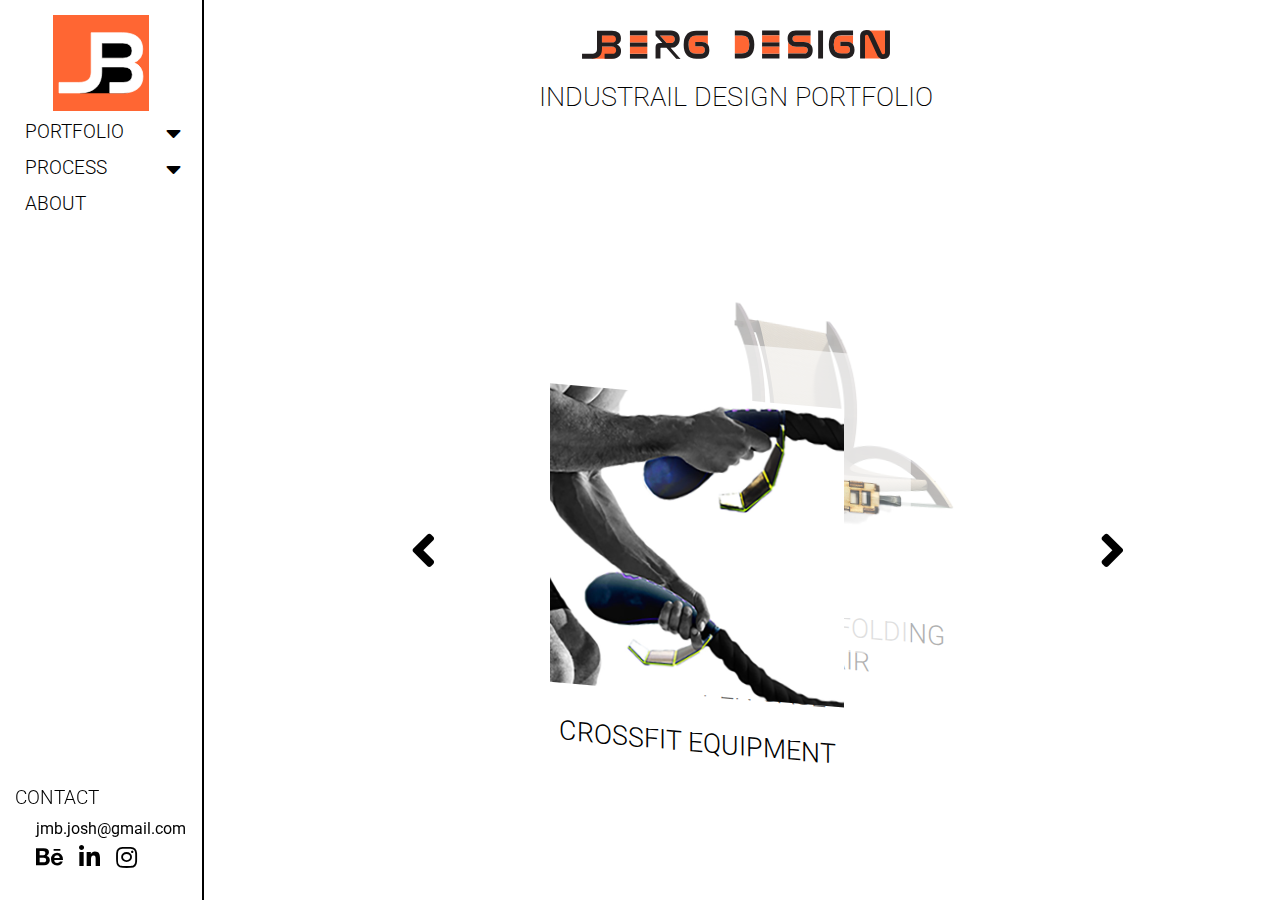
<file: index.html>
<!DOCTYPE html>
<html lang="en">

<head>
    <meta charset="UTF-8">
    <title>JBERG DESIGN</title>
    <link rel="stylesheet" href="root/style.css">
    <link rel="stylesheet" href="https://cdnjs.cloudflare.com/ajax/libs/font-awesome/5.13.0/css/all.min.css">
    <link rel="preconnect" href="https://fonts.gstatic.com">
    <link href="https://fonts.googleapis.com/css2?family=Roboto:wght@100;300;400;700;900&display=swap" rel="stylesheet">
    <link rel="shortcut icon" type="image/x-icon" href="assets/favicon.ico">
</head>

<body onload="arrayDown()">
    <header>
        <div class="sidenav">
            <a id=jbLogo href="/index.html">
                <img src="root/assets/Asset%2013.svg">
            </a>
            <button class="dropdown-btn">
                <h6>PORTFOLIO</h6>
                <i class="fa fa-caret-down"></i>
            </button>
            <div class="dropdown-container">
                <a href="#">DISC TRACKER</a>
                <a href="#">CROSSFIT EQUIPMENT</a>
                <a href="#">PEN CASE</a>
                <a href="#">WOODEN FOLDING CHAIR</a>
                <a href="#">RADIO REDESIGN</a>
                <a href="#">STEAM DISHWASHER</a>
                <a href="#">AUTOMATA TOY</a>
                <a href="#">STAY AWAY (SOCIAL DISTANICING DEVICE)</a>
            </div>
            <button class="dropdown-btn">
                <h6>PROCESS</h6>
                <i class="fa fa-caret-down"></i>
            </button>
            <div class="dropdown-container">
                <a href="#">SKECTCHES</a>
                <a href="#">RENDERINGS</a>
                <a href="#">3D ANIMATIONS</a>
            </div>
            <a href="root/about.html">
                <h6>ABOUT</h6>
            </a>
        </div>
        <script src="root/script.js"></script>
        <div id="contact">
            <h6>CONTACT</h6>
            <div id="email">
                <a href="mailto:jmb.josh@gmail.com"> jmb.josh@gmail.com</a>
            </div>
            <div id="social">
                <a href="https://www.behance.net/jmbjosh88c4"> <i class="fab fa-behance"></i> </a>
                <a href="https://www.linkedin.com/in/jmbjosh"> <i class="fab fa-linkedin-in"></i> </a>
                <a href="https://www.instagram.com/jbergdesign/"> <i class="fab fa-instagram"></i> </a>
            </div>
        </div>
    </header>
    
    <main class="main">
        <div>
            <img id="banner" src="root/assets/Asset%209.svg">
            <h1>INDUSTRAIL DESIGN PORTFOLIO</h1>
        </div>

        <div class="rolodex">

            <!--Disk-->
            <div class="card" style="--i:1">
                <div class="content" style="--j:1">
                    <div class="container">
                        <a href="#">
                            <img src="root/assets/fullProject_landing_1.jpg">
                            <h3>DISC TRACKER</h3>
                        </a>
                    </div>
                </div>
            </div>

            <!--Crossfit-->
            <div class="card" style="--i:2">
                <div class="content" style="--j:2">
                    <div class="container">
                        <a href="#">
                            <img src="root/assets/Jberg_crossFit_handle_WhteBG.jpg">
                            <h3>CROSSFIT EQUIPMENT</h3>
                        </a>
                    </div>
                </div>
            </div>

            <!--Pen-->
            <div class="card" style="--i:3">
                <div class="content" style="--j:3">
                    <div class="container">
                        <a href="#">
                            <img src="root/assets/Pen_WB.jpg">
                            <h3>PEN CASE</h3>
                        </a>
                    </div>
                </div>
            </div>

            <!--Chair-->
            <div class="card" style="--i:4">
                <div class="content" style="--j:4">
                    <div class="container">
                        <a href="#">
                            <img src="root/assets/chairrenderWhiteBG.jpg">
                            <h3>WOODEN FOLDING CHAIR</h3>
                        </a>
                    </div>
                </div>
            </div>

            <!--Radio-->
            <div class="card" style="--i:5">
                <div class="content" style="--j:5">
                    <div class="container">
                        <a href="#">
                            <img src="root/assets/radio_built.jpg">
                            <h3>RADIO REDESIGN</h3>
                        </a>
                    </div>
                </div>
            </div>

            <!--Dishwasher-->
            <div class="card" style="--i:6">
                <div class="content" style="--j:6">
                    <div class="container">
                        <a href="#">
                            <img src="root/assets/TW_WhiteBG.jpg">
                            <h3>STEAM DISHWASHER</h3>
                        </a>
                    </div>
                </div>
            </div>
        </div>

        <button id=backBtn> <i class="fas fa-angle-left"></i> </button>
        <button id=forwardBtn> <i class="fas fa-angle-right"></i> </button>

    </main>
    <button id="navBtn" onClick="openNav()"> OPEN </button>

    <script src="java.js">
    </script>

</body>

</html>
</file>
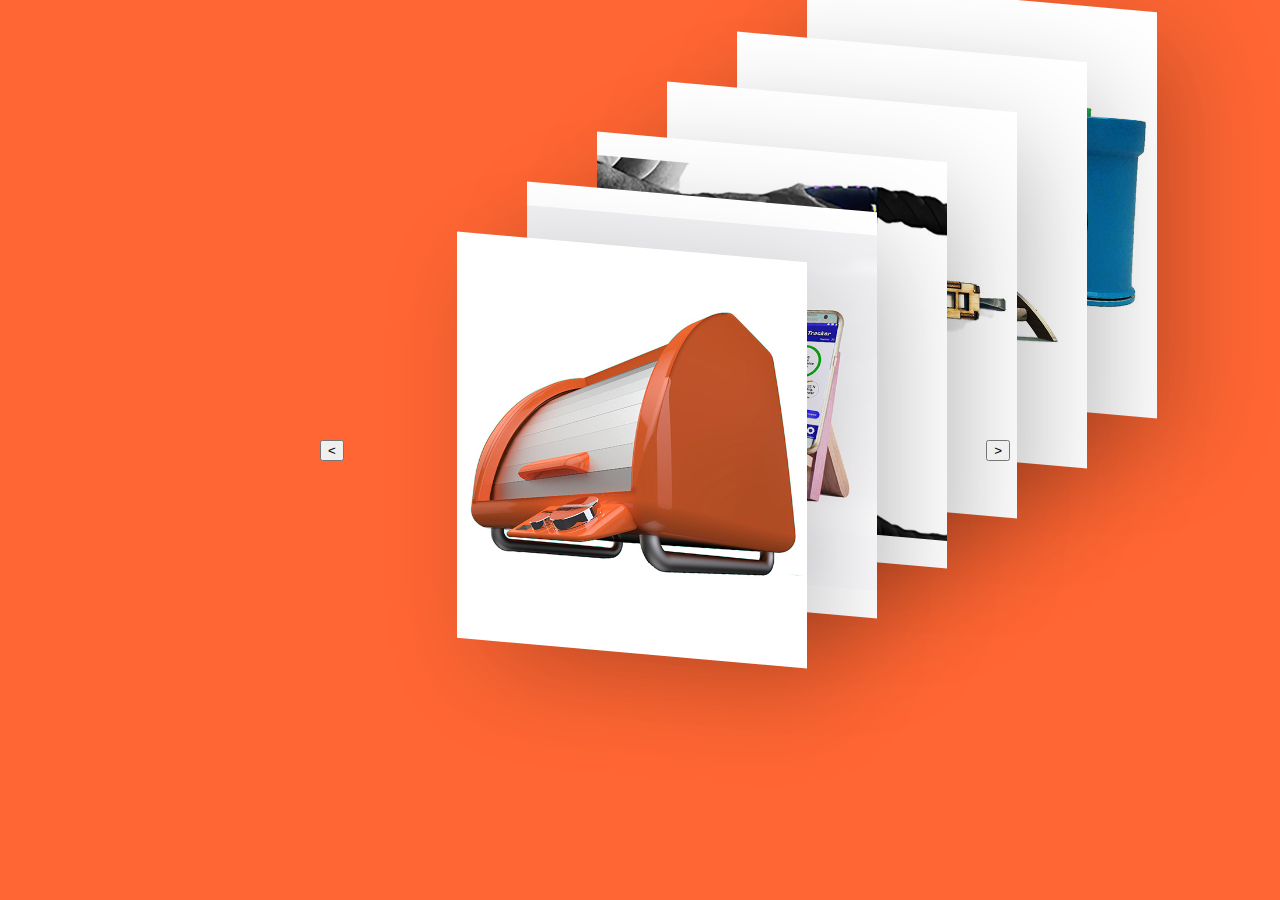
<file: Test.html>
<!DOCTYPE html>
<html lang="en">

<head>
    <meta charset="UTF-8">
    <title>JBERG DESIGN</title>
    <link rel="stylesheet" href="styleTest.css">
    <link rel="stylesheet" href="https://cdnjs.cloudflare.com/ajax/libs/font-awesome/5.13.0/css/all.min.css">
    <link rel="preconnect" href="https://fonts.gstatic.com">
    <link href="https://fonts.googleapis.com/css2?family=Roboto:wght@100;300;400;700;900&display=swap" rel="stylesheet">
    <link rel="shortcut icon" type="image/x-icon" href="assets/favicon.ico">
</head>

<body>
    <div class="rolodex">
        <div class="card" style="--i:1">
            <div class="content" style="--j:1">
                <img src="root/assets/TW_WhiteBG.jpg">
            </div>
        </div>
        <div class="card" style="--i:2">
            <div class="content" style="--j:2">
                <img src="root/assets/fullProject_landing_1.jpg">
            </div>
        </div>
        <div class="card" style="--i:3">
            <div class="content" style="--j:3">
                <img src="root/assets/Jberg_crossFit_handle_WhteBG.jpg">
            </div>
        </div>
        <div class="card" style="--i:4">
           <div class="content" style="--j:4">
               <img src="root/assets/Pen_WB.jpg">
           </div>
        </div>
      <div class="card" style="--i:5">
           <div class="content" style="--j:5">
               <img src="root/assets/chairrenderWhiteBG.jpg">
           </div>
        </div>
      <div class="card" style="--i:6">
           <div class="content" style="--j:6">
               <img src="root/assets/radio_built.jpg">
           </div>
        </div>
  </div>
  <button id=backBtn> < </button>
  <button id=forwardBtn> > </button>
      <script src="java.js">
</script>
  
</body>

</html>
</file>
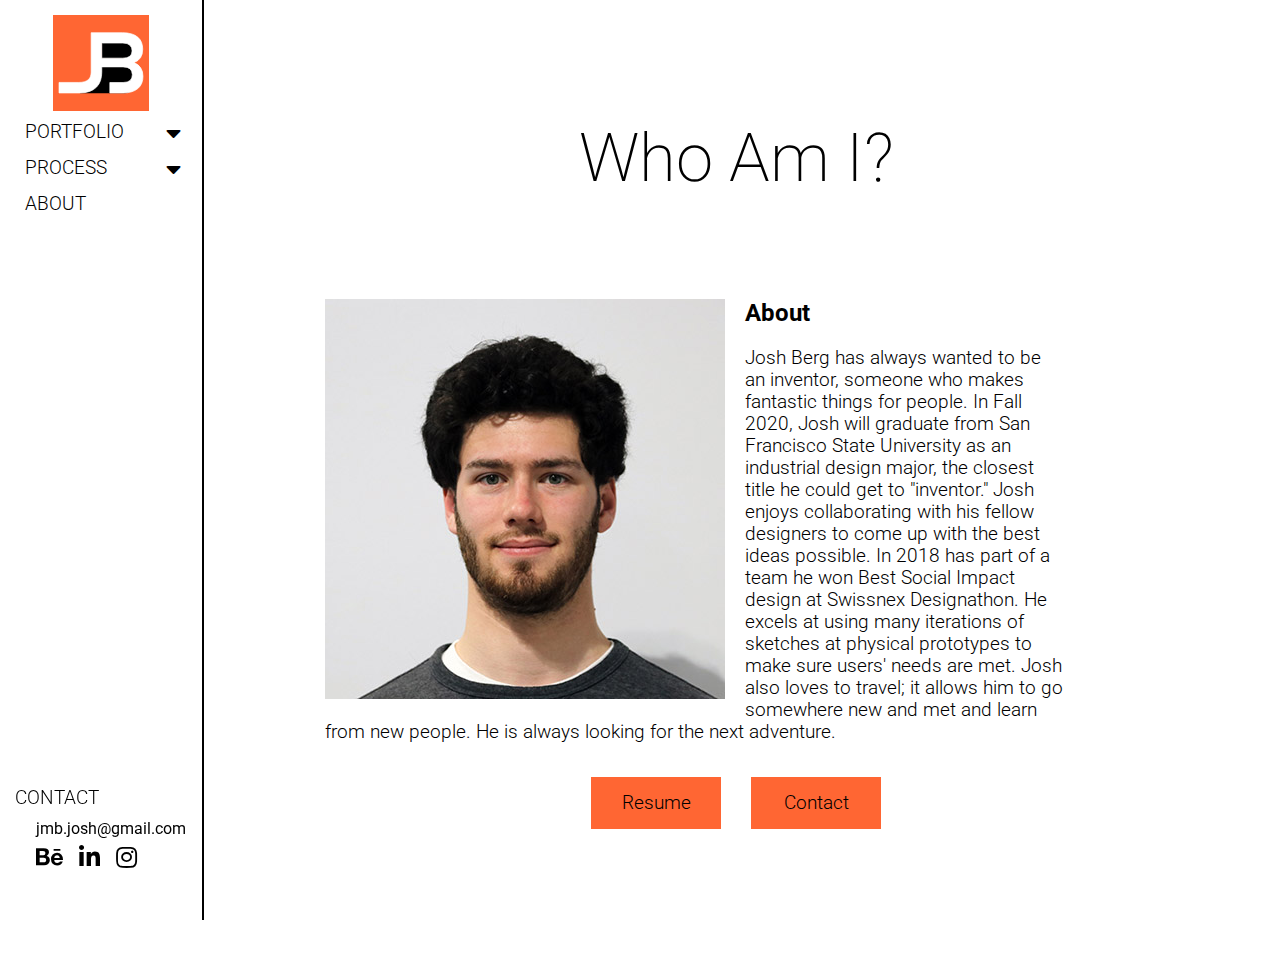
<file: root/about.html>
<!DOCTYPE html>
<html lang="en">

<head>
    <meta charset="UTF-8">
    <title>JBERG DESIGN</title>
    <link rel="stylesheet" href="style.css">
    <link rel="stylesheet" href="https://cdnjs.cloudflare.com/ajax/libs/font-awesome/5.13.0/css/all.min.css">
    <link rel="preconnect" href="https://fonts.gstatic.com">
    <link href="https://fonts.googleapis.com/css2?family=Roboto:wght@100;300;400;700;900&display=swap" rel="stylesheet">
    <link rel="shortcut icon" type="image/x-icon" href="assets/favicon.ico">
</head>

<body>
    <header>
        <div class="sidenav">
            <a id=jbLogo href="/index.html">
                <img src="assets/Asset%2013.svg">
            </a>
            <button class="dropdown-btn">
                <h6>PORTFOLIO</h6>
                <i class="fa fa-caret-down"></i>
            </button>
            <div class="dropdown-container">
                <a href="#">DISC TRACKER</a>
                <a href="#">CROSSFIT EQUIPMENT</a>
                <a href="#">PEN CASE</a>
                <a href="#">WOODEN FOLDING CHAIR</a>
                <a href="#">RADIO REDESIGN</a>
                <a href="#">STEAM DISHWASHER</a>
                <a href="#">AUTOMATA TOY</a>
                <a href="#">STAY AWAY (SOCIAL DISTANICING DEVICE)</a>
            </div>
            <button class="dropdown-btn">
                <h6>PROCESS</h6>
                <i class="fa fa-caret-down"></i>
            </button>
            <div class="dropdown-container">
                <a href="#">SKECTCHES</a>
                <a href="#">RENDERINGS</a>
                <a href="#">3D ANIMATIONS</a>
            </div>
            <a href=about.html>
                <h6>ABOUT</h6>
            </a>
        </div>
        <script src="script.js"></script>
        <div id="contact">
            <h6>CONTACT</h6>
            <div id="email">
                <a href="mailto:jmb.josh@gmail.com"> jmb.josh@gmail.com</a>
            </div>
            <div id="social">
                <a href="https://www.behance.net/jmbjosh88c4"> <i class="fab fa-behance"></i> </a>
                <a href="https://www.linkedin.com/in/jmbjosh"> <i class="fab fa-linkedin-in"></i> </a>
                <a href="https://www.instagram.com/jbergdesign/"> <i class="fab fa-instagram"></i> </a>
            </div>
        </div>
    </header>
    <main class="main">
        <h4> Who Am I? </h4>
        <div class="aboutContainer">
            <img class="floatRight" src="assets/headshot_small-min.jpg">
            <div>
                <h2>About</h2>
                <p class="copy">
                    Josh Berg has always wanted to be an inventor, someone who makes fantastic things for people. In Fall 2020, Josh will graduate from San Francisco State University as an industrial design major, the closest title he could get to "inventor." Josh enjoys collaborating with his fellow designers to come up with the best ideas possible. In 2018 has part of a team he won Best Social Impact design at Swissnex Designathon. He excels at using many iterations of sketches at physical prototypes to make sure users' needs are met. Josh also loves to travel; it allows him to go somewhere new and met and learn from new people. He is always looking for the next adventure.
                </p>
                <div class="center copy">
                    <a href="assets/resumeInternsip_summer2020_finalV2.pdf" download="JoshuaBergResume">
                        Resume
                    </a>
                    <a href="contact.html">
                        Contact
                    </a>
                </div>
            </div>
        </div>
    </main>

</body></html>
</file>
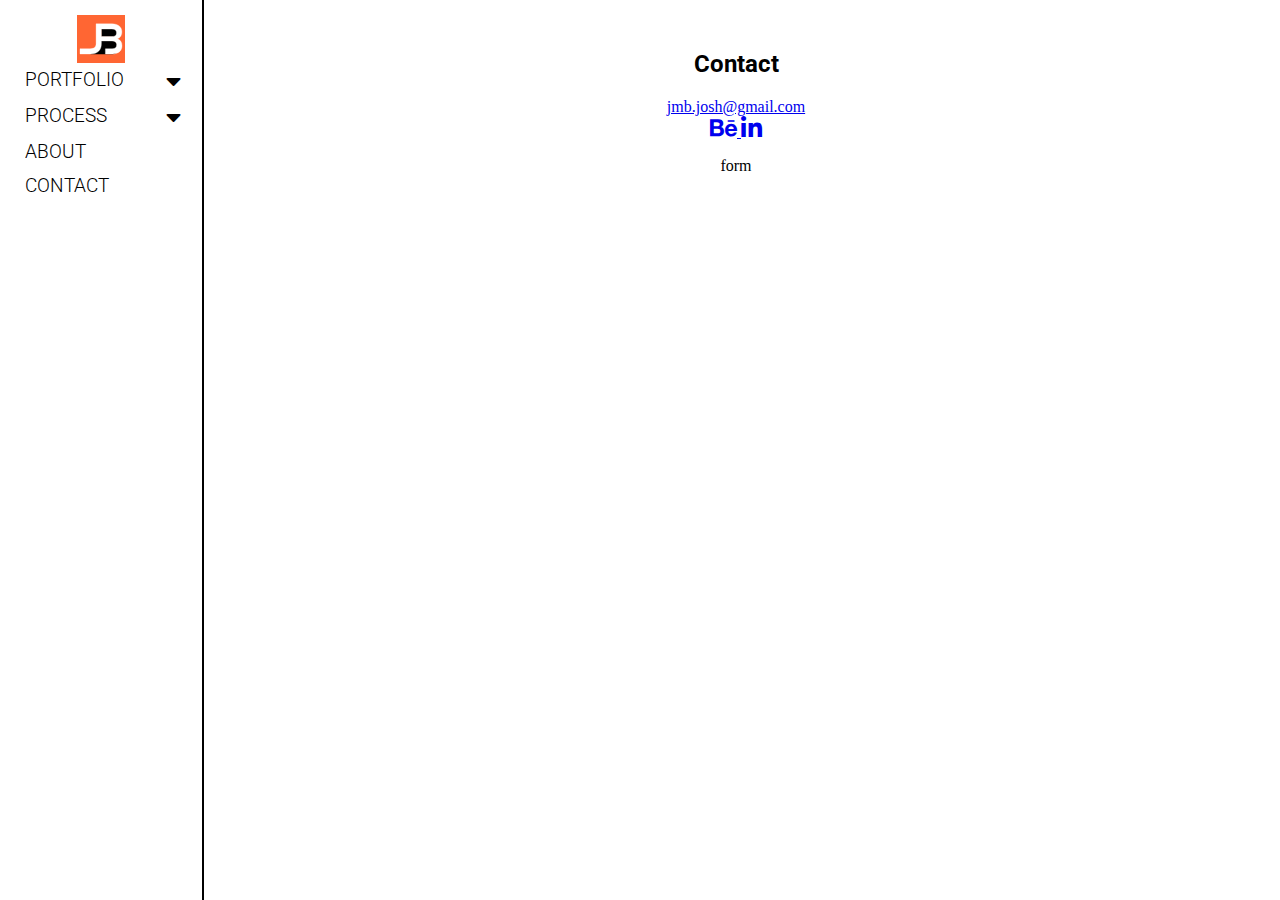
<file: root/contact.html>
<!DOCTYPE html>
<html lang="en">

<head>
    <meta charset="UTF-8">
    <title>JBERG DESIGN</title>
    <link rel="stylesheet" href="style.css">
    <link rel="stylesheet" href="https://cdnjs.cloudflare.com/ajax/libs/font-awesome/5.13.0/css/all.min.css">
    <link rel="preconnect" href="https://fonts.gstatic.com">
    <link href="https://fonts.googleapis.com/css2?family=Roboto:wght@100;300;400;700;900&display=swap" rel="stylesheet">
    <link rel="shortcut icon" type="image/x-icon" href="assets/favicon.ico">
</head>

<body>
    <header>
        <div class="sidenav"><a id=jbLogo href="/index.html">
                <img id=jbLogo src="assets/Asset%2013.svg">
            </a>
            <button class="dropdown-btn">
                <h6>PORTFOLIO</h6>
                <i class="fa fa-caret-down"></i>
            </button>
            <div class="dropdown-container">
                <a href="#">DISC TRACKER</a>
                <a href="#">CROSSFIT EQUIPMENT</a>
                <a href="#">PEN CASE</a>
                <a href="#">WOODEN FOLDING CHAIR</a>
                <a href="#">RADIO REDESIGN</a>
                <a href="#">STEAM DISHWASHER</a>
                <a href="#">AUTOMATA TOY</a>
                <a href="#">STAY AWAY (SOCIAL DISTANICING DEVICE)</a>
            </div>
            <button class="dropdown-btn">
                <h6>PROCESS</h6>
                <i class="fa fa-caret-down"></i>
            </button>
            <div class="dropdown-container">
                <a href="#">SKECTCHES</a>
                <a href="#">RENDERINGS</a>
                <a href="#">3D ANIMATIONS</a>
            </div>
            <a href="about.html">
                <h6>ABOUT</h6>
            </a>
            <a href="contact.html">
                <h6>CONTACT</h6>
            </a>
        </div>
        <script src="script.js"></script>
    </header>
    <main class="main">
        <div class="contactContainer">
            <div>
                <h2>Contact</h2>
                <a href="mailto:jmb.josh@gmail.com"> jmb.josh@gmail.com</a> <br>
                <a href="https://www.behance.net/jmbjosh88c4"> <i class="fab fa-behance"></i> </a>
                <a href="https://www.linkedin.com/in/jmbjosh"> <i class="fab fa-linkedin-in"></i> </a>
            </div>
            <div>
                <p>
                    form
                </p>
            </div>
        </div>
    </main>
</body></html>
</file>
<file: root/style.css>
/*
colors

#ff6633     #f8af8a     #f3e6cd     #b6abce     #4e4ab1     #232e6f

*/



/*===== TEXT =====*/

.copy {
    font-family: 'Roboto', sans-serif;
    font-weight: 300;
    font-size: 14pt;
    color: #000000;
    text-decoration: none;
}

.copy a{
     font-family: 'Roboto', sans-serif;
    font-weight: 300;
    font-size: 14pt;
    color: #000000;
    text-decoration: none;
}


body {
    padding: 0px;
    margin: 0px;
    background-color: #ffffff;
}


#banner {
    width: 30%;
}

h1 {
    font-family: 'Roboto', sans-serif;
    font-weight: 500;
    font-weight: 200;
    font-size: 20pt;
}



h2 {
    font-family: 'Roboto', sans-serif;
    font-size: 18pt;
    text-decoration: none;
    color: #000000;
}


h3 {
    font-family: 'Roboto', sans-serif;
    font-weight: 300;
    font-size: 20pt;
    text-decoration: none;
    color: #000000;
}

h4{
    font-family: 'Roboto', sans-serif;
    font-weight: 500;
    font-weight: 200;
    font-size: 50pt;
}



/*===== LAYOUT =====*/

.floatRight {
    float: left;
    margin-right: 20px;
}

.center {
    display: flex;
    align-items: center;
    justify-content: center;
    width: inherit;
}

.aboutContainer a {
    width: 100px;
    background-color: #ff6633;
    padding: 15px;
    margin: 15px;
    text-align: center;
    text-decoration: none;
}

.aboutContainer a:hover {
    background-color: #f8af8a;
}

.aboutContainer img {
    margin-bottom: 20px;
}

.aboutContainer p {
    width: 90%;
}

.aboutContainer {
    text-align: left;
    justify-content: center;
    align-items: center;
    margin: 10%;
}





/* ===== HOMEPAGE content ===== */
.main {
    margin-left: 15%;
    padding: 30px;
    text-align: center;
}


.container a {
    text-decoration: none;
}

.container {
    margin: 20px;
}



/*======Rolodex=====*/

.rolodex {
    position: relative;
    top:450px;
    width: 50%;
    height: auto;
    justify-content: center;
    text-align: center;

}

.rolodex .card {
    position: absolute;
    top: calc(50%);
    left: 60%;
    transform: translate(calc(20% * var(--i)), calc(-50px * var(--i))) rotate(10deg)skew(10deg, -5deg);
    width: 65%;
    height: 65%;
    background: #ffffff;
    display: flex;
    justify-content: center;
    align-items: center;
    box-shadow: 25px 25px 100px rgba(0, 0, 0, 0.2);
    z-index: calc(-1*var(--i));
}

.content img {
    position: relative;
    width: 100%;
    height: 100%;
}

#backBtn {
    top: 500px;
    font-size: 40pt;
    border: none;
    background-color: rgba(255,255,255,0);
    position: absolute;
    align-items: center;
    left: 30%;
    margin: 20px;
}

#forwardBtn {
    top: 500px;
    font-size: 40pt;
    border: none;
    background-color: rgba(255,255,255,0);
    position: absolute;
    align-items: center;
    right: 10%;
    margin: 20px;
}





/* ======== sideNav ========*/

h6 {
    font-size: 14pt;
    padding: 0;
    margin: 0;
    display: inline;
    font-weight: 300;
}

.contact {
    position: fixed;
    bottom: 20px;
    padding: 6px 8px 6px 20px;
    font-size: 12pt;
    color: #000000;
    display: block;
    font-family: 'Roboto', sans-serif;
}


.sidenav {
    height: 100%;
    width: 15%;
    position: fixed;
    z-index: 1;
    top: 0;
    left: 0;
    background-color: #ffffff;
    border-right-style: solid;
    border-color: #000000;
    overflow-x: hidden;
    padding: 5px 5px;
    padding-top: 15px;
    border-right-style: solid;
    border-right-color: black;
    border-width: 2px;
    margin: 0px;
}

/* Style the sidenav links and the dropdown button */
.sidenav a:not(#jbLogo),
.dropdown-btn {
    padding: 6px 8px 6px 20px;
    text-decoration: none;
    font-size: 12pt;
    color: #000000;
    display: block;
    border: none;
    background: none;
    width: 100%;
    text-align: left;
    cursor: pointer;
    outline: none;
    font-family: 'Roboto', sans-serif;
}

/* On mouse-over */
.sidenav a:hover:not(#jbLogo):not(#contact a),
.dropdown-btn:hover {
    background-color: #4e4ab1;
    color: #ffffff;
}



/* Add an active class to the active dropdown button */
.active {
    background-color: #4e4ab1;
    color: #ffffff;
}

/* Dropdown container (hidden by default). Optional: add a lighter background color and some left padding to change the design of the dropdown content */
.dropdown-container {
    display: none;
    background-color: #b6abce;
    padding-left: 8px;
}

.dropdown-container a:hover {
    background-color: #4e4ab1;
    color: #ffffff;
}

/* Optional: Style the caret down icon */
.fa-caret-down {
    float: right;
    padding-right: 8px;
    font-size: 18pt;
}

#jbLogo {
    display: block;
    width: 50%;
    margin-bottom: 30px;
    margin-top: 15px;
    margin: auto;
}

#contact {
    margin-left: 15px;
    display: block;
    position: fixed;
    bottom: 30px;
    z-index: 1;
    font-size: 12pt;
    color: #000000;
    font-family: 'Roboto', sans-serif;
}

#email{
    margin-top: 10px;
}
#email a{
    color: #000000;
    padding: 5px 6px 5px 6px;
    margin-left: 15px;
    text-decoration: none;
}

#email a:hover{
     background-color: #4e4ab1;
    color: #ffffff;
}

#social{
    margin-left: 15px;
    margin-top: 7px;
}

#social a {
    width: auto;
    padding: 10px 6px 5px 6px;
    display: inline;
    text-decoration: none;
    color: #000000;
}

#social a:hover  {
    background-color: #4e4ab1;
    color: #ffffff;
}

.fab {
    font-size: 18pt;
}
</file>
<file: styleTest.css>
body{
    margin: 0px;
    padding:0px;
    box-sizing: border-box;
    display: flex;
    justify-content: center;
    align-items: center;
    min-height: 100vh;
    background: #ff6633;
}

.rolodex{
    position: relative;
    width: 1100px;
    height: 400px;

}

.rolodex .card{
    position: absolute;
    top: calc(50% - 150px);
    left: 27%;
    transform: translate(calc(20% * var(--i)),calc(-50px * var(--i))) rotate(10deg)skew(10deg, -5deg);
    width: 350px;
    height: 400px;
    background: #ffffff;
    display: flex;
    justify-content: center;
    align-items: center;
    box-shadow: 25px 25px 100px rgba(0,0,0,0.2);
    z-index: calc(-1*var(--i));
}

.content img{
    position: relative;
    width: 100%;
    height: 100%;
}

#backBtn{
  position: absolute;
  align-items: center;
  left: 300px;
  margin: 20px;
}
#forwardBtn{
  position: absolute;
  align-items: center;
  right: 250px;
  margin: 20px;
}
</file>
